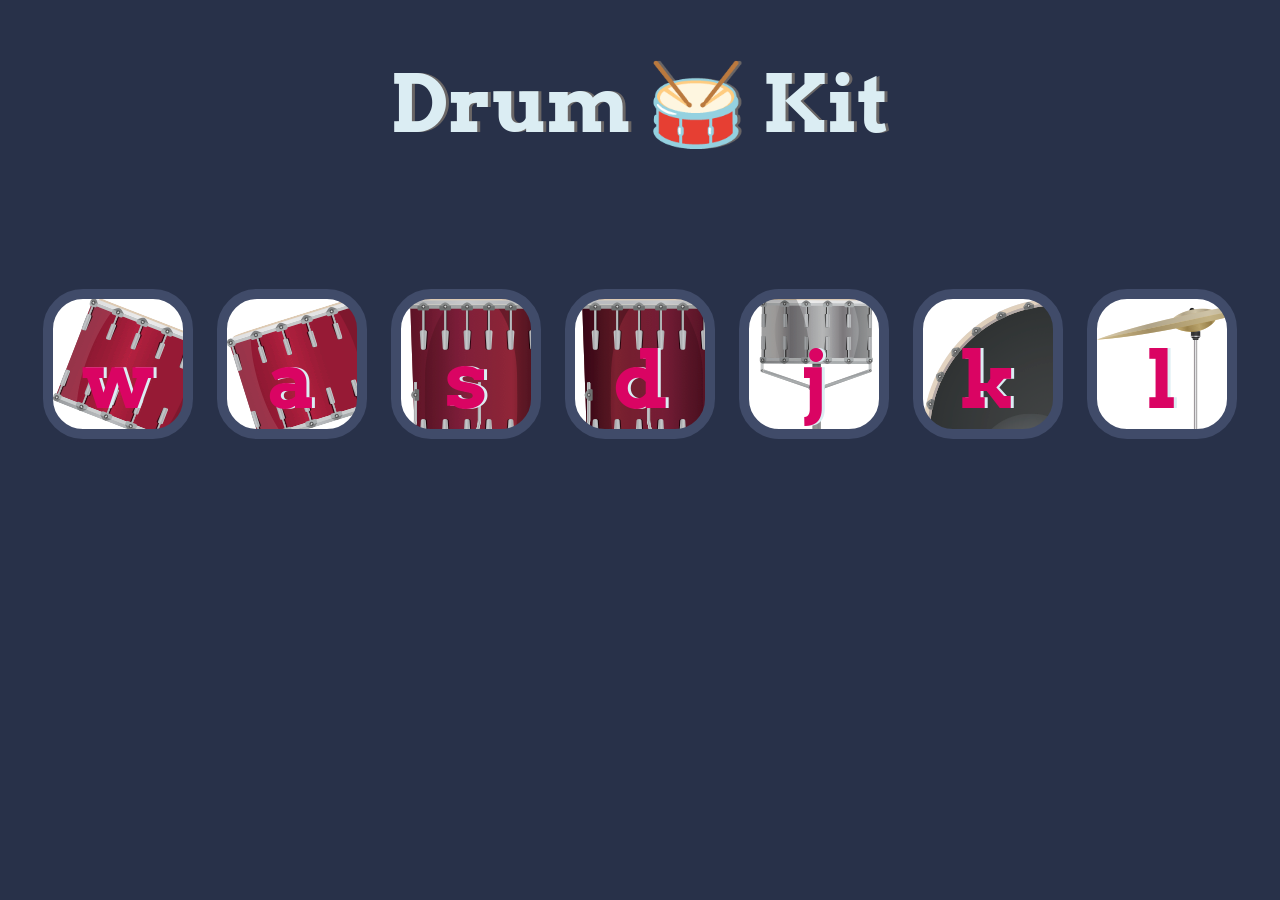
<file: Drum Kit/Drum Kit/index.html>
<!DOCTYPE html>
<html lang="en" dir="ltr">

<head>
  <meta charset="utf-8">
  <title>Drum Kit</title>
  <link rel="stylesheet" href="styles.css">
  <link href="https://fonts.googleapis.com/css?family=Arvo" rel="stylesheet">
</head>

<body>

  <h1 id="title">Drum 🥁 Kit</h1>
  <div class="set">
    <button class="w drum">w</button>
    <button class="a drum">a</button>
    <button class="s drum">s</button>
    <button class="d drum">d</button>
    <button class="j drum">j</button>
    <button class="k drum">k</button>
    <button class="l drum">l</button>
  </div>

  <script src="index.js"></script>
  <footer>
  </footer>
</body>

</html>
</file>
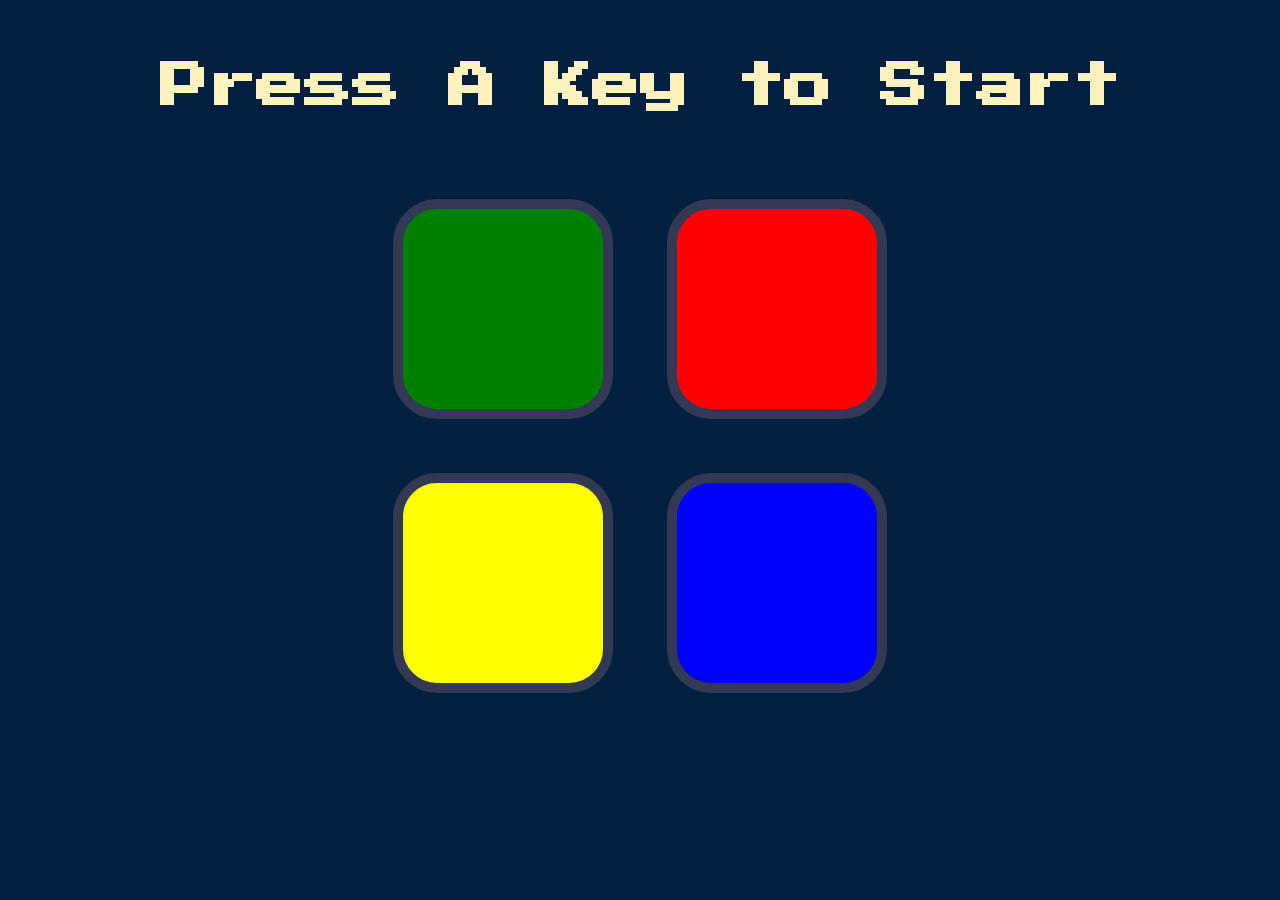
<file: Simon Game/Simon Game/Simon Game Challenge Starting Files/index.html>
<!DOCTYPE html>
<html lang="en" dir="ltr">

<head>
  <meta charset="utf-8">
  <title>Simon</title>
  <link rel="stylesheet" href="styles.css">
  <link href="https://fonts.googleapis.com/css?family=Press+Start+2P" rel="stylesheet">
</head>

<body>
  <h1 id="level-title">Press A Key to Start</h1>
  <div class="container">
    <div lass="row">

      <div type="button" id="green" class="btn green">

      </div>

      <div type="button" id="red" class="btn red">

      </div>
    </div>

    <div class="row">

      <div type="button" id="yellow" class="btn yellow">

      </div>
      <div type="button" id="blue" class="btn blue">

      </div>

    </div>

  </div>


<script src="https://ajax.googleapis.com/ajax/libs/jquery/3.6.1/jquery.min.js"></script>
<script src="game.js"></script>
</body>

</html>
</file>
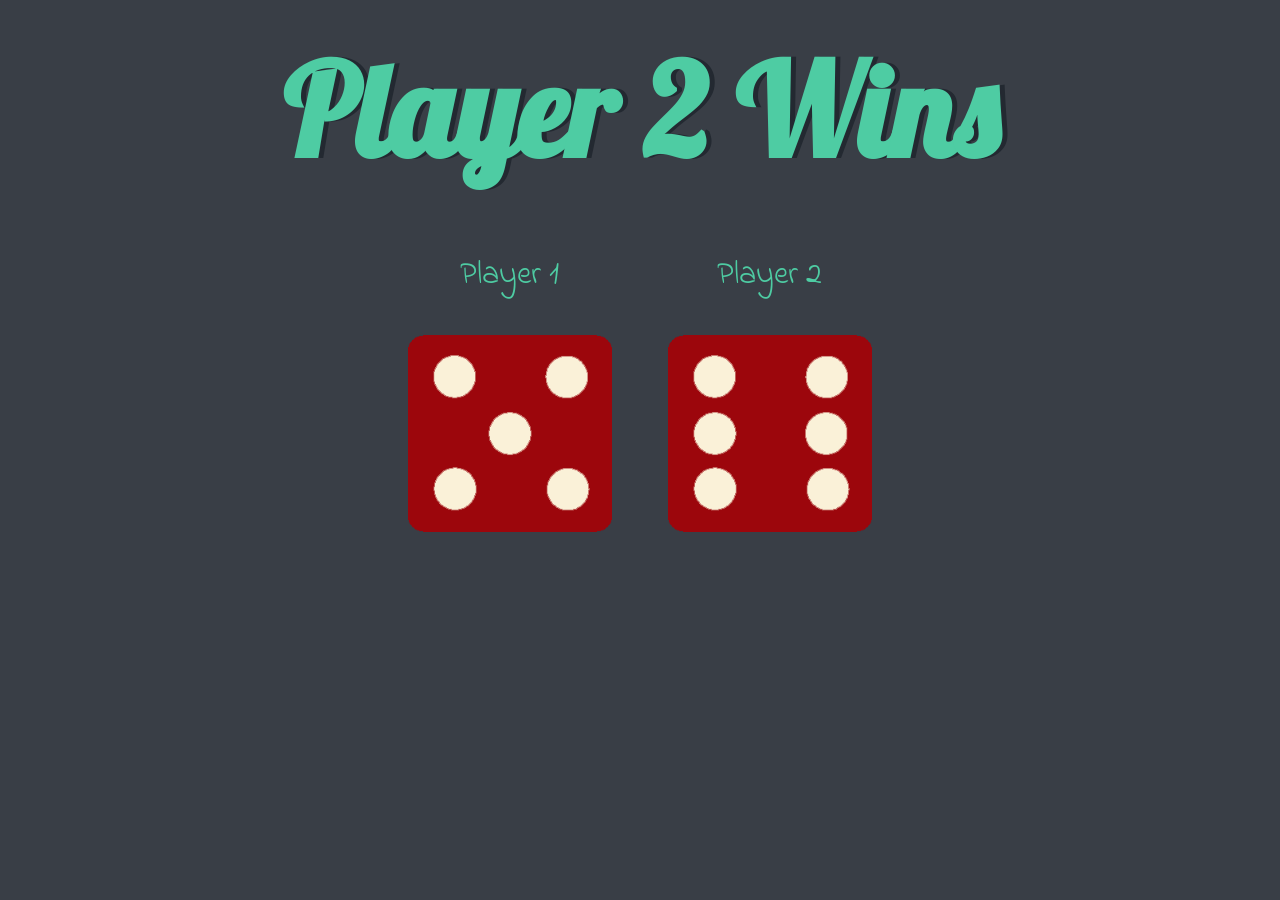
<file: Dice/Dice/dicee.html>
<!DOCTYPE html>
<html lang="en" dir="ltr">
  <head>
    <meta charset="utf-8">
    <title>Dicee</title>
    <link rel="stylesheet" href="styles.css">
    <link href="https://fonts.googleapis.com/css?family=Indie+Flower|Lobster" rel="stylesheet">

  </head>
  <body>

    <div class="container">
      <h1>Refresh Me</h1>

      <div class="dice">
        <p>Player 1</p>
        <img class="img1" src="">
      </div>

      <div class="dice">
        <p>Player 2</p>
        <img class="img2" src="">
      </div>

    </div>

    <script src="index.js"></script>

  </body>

  <footer>
    
  </footer>
</html>
</file>
<file: Drum Kit/Drum Kit/styles.css>
body {
  text-align: center;
  background-color: #283149;
}

h1 {
  font-size: 5rem;
  color: #DBEDF3;
  font-family: "Arvo", cursive;
  text-shadow: 3px 0 #6a6666;

}

footer {
  color: #DBEDF3;
  font-family: sans-serif;
}

.w 
{
  background-image: url("images/tom1.png");
}

.a 
{
  background-image: url("images/tom2.png");
}

.s 
{
  background-image: url("images/tom3.png");
}

.d 
{
  background-image: url("images/tom4.png");
}

.j 
{
  background-image: url("images/snare.png");
}

.k 
{
  background-image: url("images/kick.png");
}

.l 
{
  background-image: url("images/crash.png");
}

.set {
  margin: 10% auto;
}

.game-over {
  background-color: red;
  opacity: 0.8;
}

.pressed {
  box-shadow: 0 3px 4px 0 #DBEDF3;
  opacity: 0.5;
}

.red {
  color: red;
}

.drum {
  outline: none;
  border: 10px solid #404B69;
  font-size: 5rem;
  font-family: 'Arvo', cursive;
  line-height: 2;
  font-weight: 900;
  color: #DA0463;
  text-shadow: 3px 0 #DBEDF3;
  border-radius: 40px;
  display: inline-block;
  width: 150px;
  height: 150px;
  text-align: center;
  margin: 10px;
  background-color: white;
}
</file>
<file: Simon Game/Simon Game/Simon Game Challenge Starting Files/styles.css>
body {
  text-align: center;
  background-color: #011F3F;
}

#level-title {
  font-family: 'Press Start 2P', cursive;
  font-size: 3rem;
  margin:  5%;
  color: #FEF2BF;
}

.container {
  display: block;
  width: 50%;
  margin: auto;

}

.btn {
  margin: 25px;
  display: inline-block;
  height: 200px;
  width: 200px;
  border: 10px solid rgb(51, 57, 84);
  border-radius: 20%;
}

.game-over {
  background-color: red;
  opacity: 0.8;
}

.red {
  background-color: red;
}

.green {
  background-color: green;
}

.blue {
  background-color: blue;
}

.yellow {
  background-color: yellow;
}

.pressed {
  box-shadow: 0 0 20px white;
  background-color: grey;
}
</file>
<file: Dice/Dice/styles.css>
.container {
  width: 70%;
  margin: auto;
  text-align: center;
}

.dice {
  text-align: center;
  display: inline-block;

}

body {
  background-color: #393E46;
}

h1 {
  margin: 30px;
  font-family: 'Lobster', cursive;
  text-shadow: 5px 0 #232931;
  font-size: 8rem;
  color: #4ECCA3;
}

p {
  font-size: 2rem;
  color: #4ECCA3;
  font-family: 'Indie Flower', cursive;
}

img {
  width: 80%;
}

footer {
  margin-top: 5%;
  color: #EEEEEE;
  text-align: center;
  font-family: 'Indie Flower', cursive;

}
</file>
